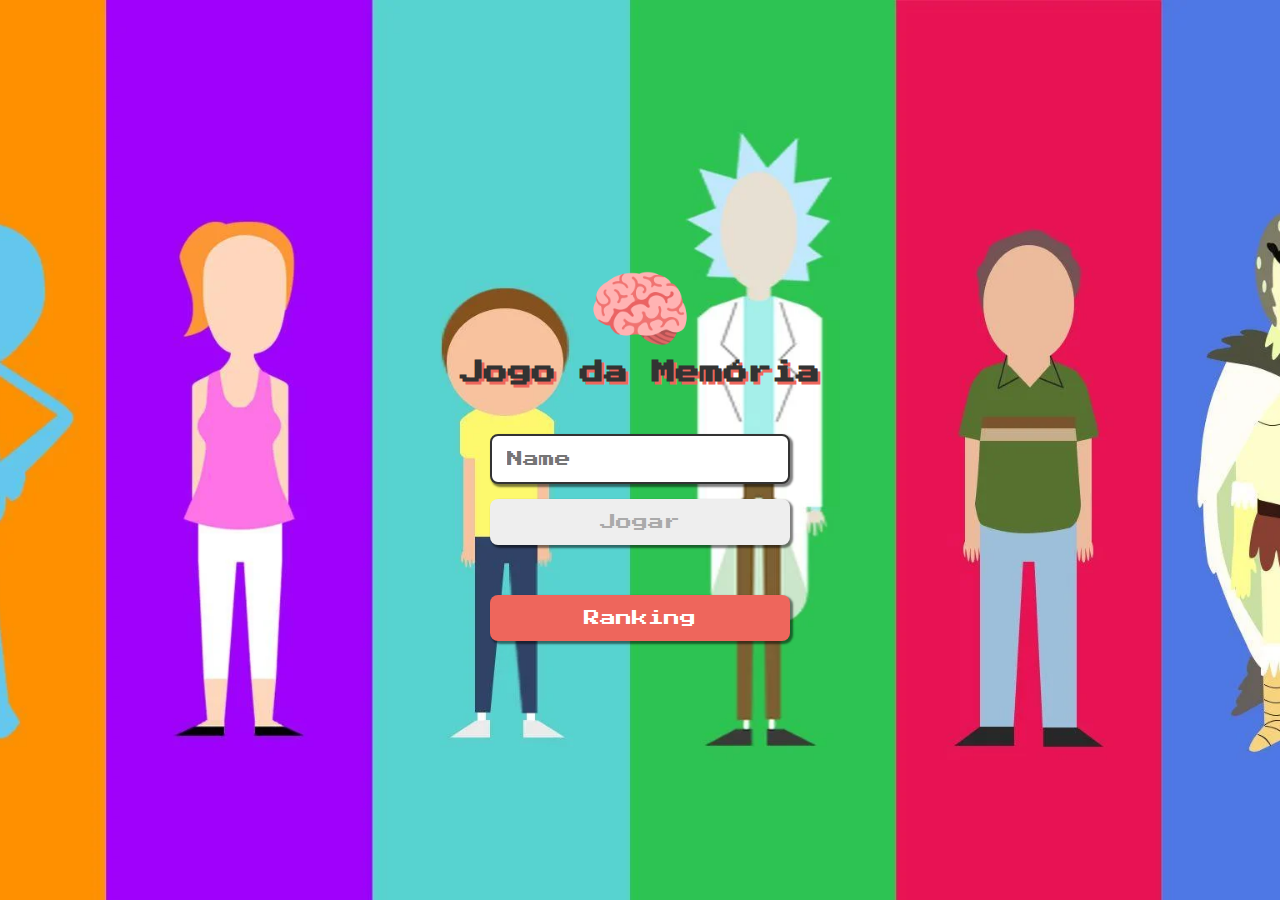
<file: index.html>
<!DOCTYPE html>
<html lang="pt-br">
  <head>
    <meta charset="UTF-8" />
    <meta name="viewport" content="width=device-width, initial-scale=1.0" />

    <link rel="stylesheet" href="./src/css/reset.css" />
    <link rel="stylesheet" href="./src/css/login.css" />
    <link
      rel="shortcut icon"
      href="./src/images/favicon.ico"
      type="image/x-icon"
    />

    <title>Jogo da Memória - Rick and Morty</title>
  </head>
  <body>
    <div class="container">
      <form action="" class="login-form">
        <div class="login-header">
          <img
            class="img-brain"
            src="./src/images/brain.png"
            alt="brain-icon"
          />
          <h1>Jogo da Memória</h1>
        </div>

        <input type="text" placeholder="Name" class="login-input" />
        <button type="submit" class="login-btn-submit" disabled>Jogar</button>
      </form>

      <button type="button" class="btn-score">Ranking</button>
    </div>
  </body>
  <script src="./src/js/login.js"></script>
</html>
</file>
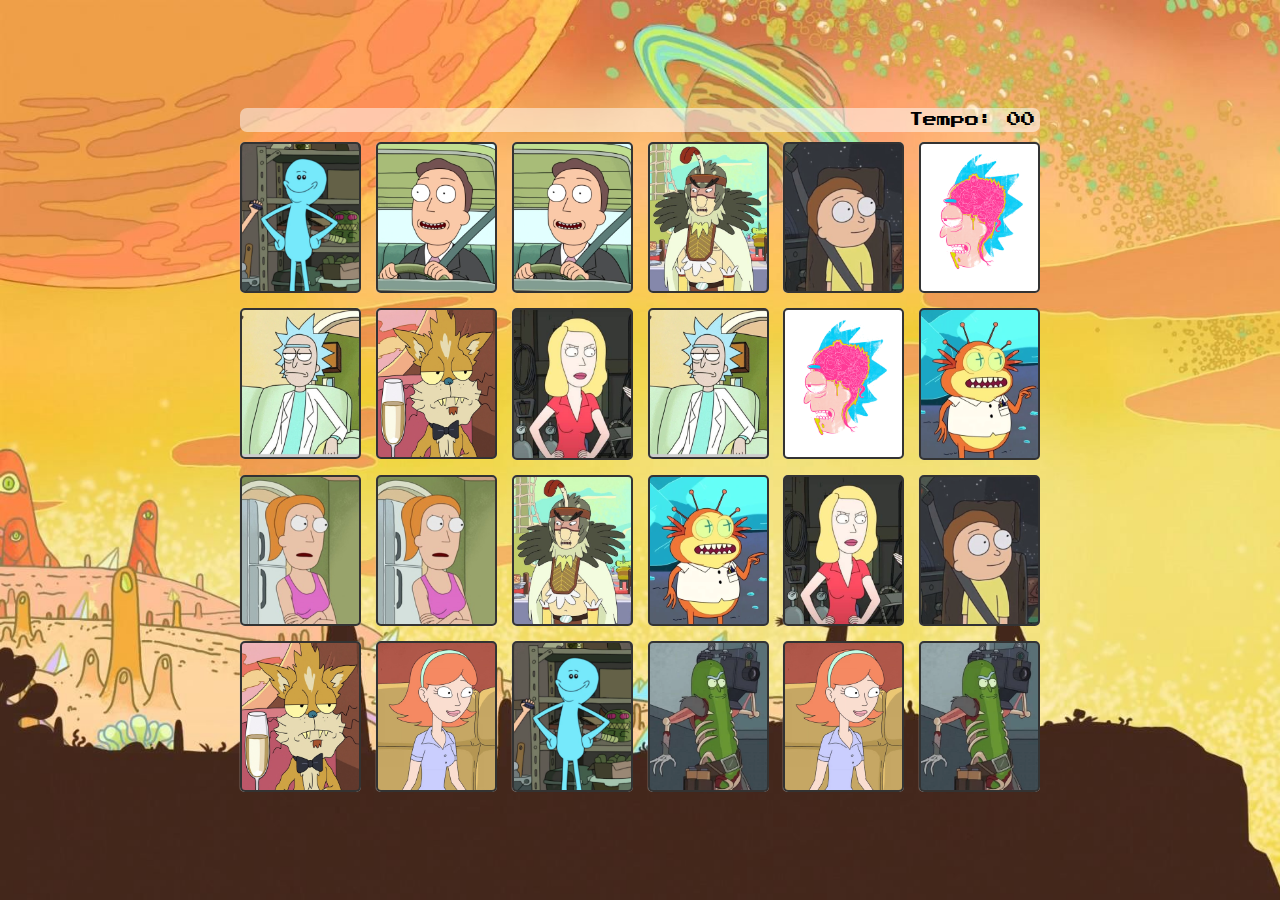
<file: src/pages/game.html>
<!DOCTYPE html>
<html lang="en">
<head>
    <meta charset="UTF-8">
    <meta name="viewport" content="width=device-width, initial-scale=1.0">

    <link rel="stylesheet" href="../css/reset.css">
    <link rel="stylesheet" href="../css/game.css">
    <link rel="shortcut icon" href="../images/favicon.ico" type="image/x-icon">

    <title>Memory Game - Rick and Morty</title>
</head>
<body>
    <main>
        <header>
            <span class="player"></span>
            <span>Tempo: <span class="time">00</span></span>
        </header>
        
        <div class="grid">
        </div>
    </main>

</body>
<script src="../js/game.js"></script>
</html>
</file>
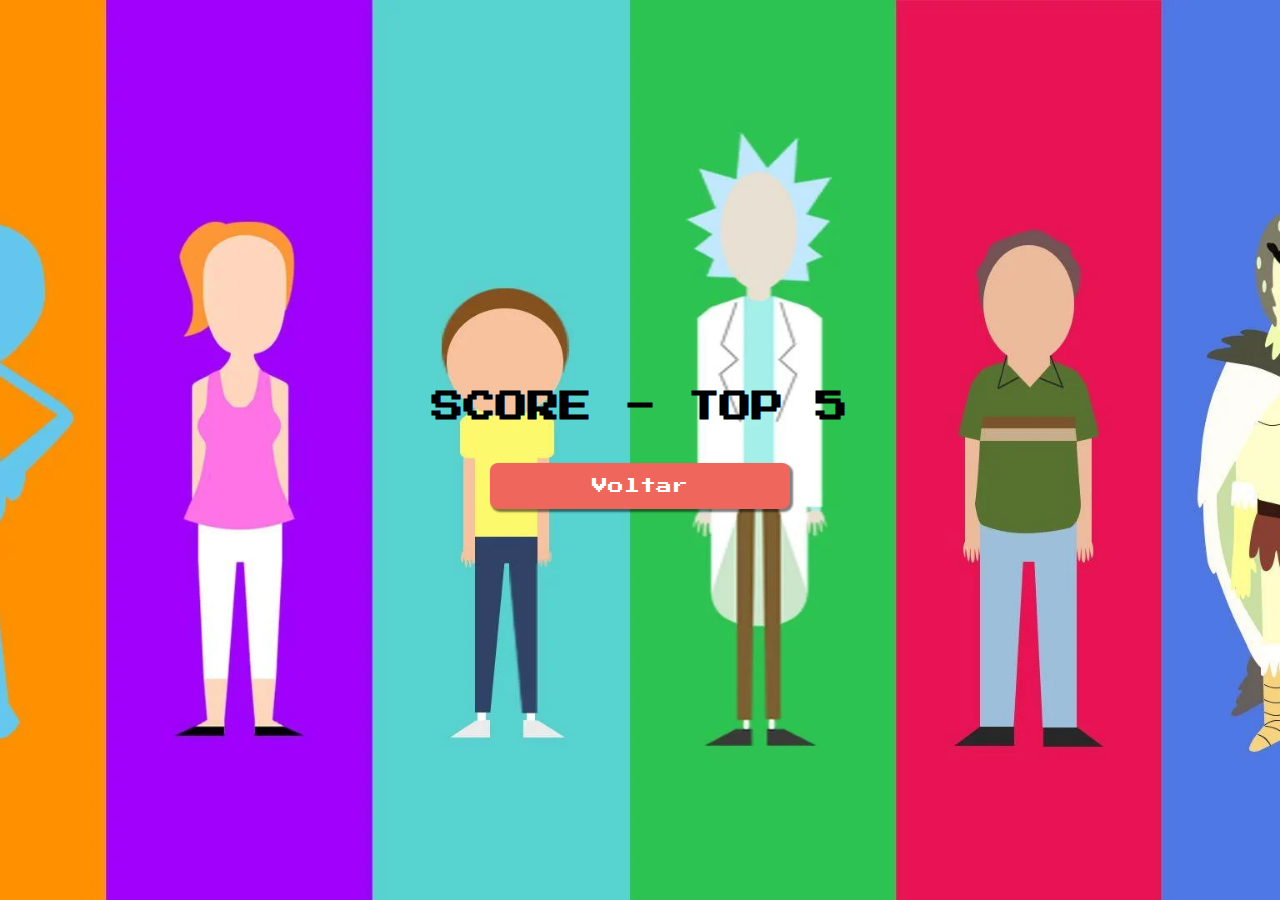
<file: src/pages/score.html>
<!DOCTYPE html>
<html lang="pt-br">
  <head>
    <meta charset="UTF-8" />
    <meta name="viewport" content="width=device-width, initial-scale=1.0" />

    <link rel="stylesheet" href="../css/reset.css" />
    <link rel="stylesheet" href="../css/score.css" />
    <link
      rel="shortcut icon"
      href="../images/favicon.ico"
      type="image/x-icon"
    />

    <title>Jogo da Memória - Rick and Morty</title>
  </head>
  <body>
    <h1>SCORE - TOP 5</h1>

    <div class="container-score">
      <p class="score-index">1</p>
      <p class="score-name">John</p>
      <p class="score-time">151</p>
    </div>

    <button class="btn-return">Voltar</button>
  </body>
  <script src="../js/score.js"></script>
</html>
</file>
<file: src/css/login.css>
body {
  background: url(../images/wallpaper-rickmorty.webp) no-repeat center;
  background-size: cover;
  height: 100vh;
  width: 100vw;
  display: flex;
  align-items: center;
  justify-content: center;
}

.container {
  display: flex;
  flex-direction: column;
  align-items: center;
  justify-content: center;
  height: 100%;
  width: 100%;
  max-width: 500px;
  gap: 50px;
}

.login-form {
  display: flex;
  flex-direction: column;
  align-items: center;
  justify-content: center;
}

.login-header {
  display: flex;
  align-items: center;
  flex-direction: column;
  justify-content: center;
  margin-bottom: 50px;
}

.img-brain {
  width: 100px;
}

.login-header h1 {
  color: #333;
  font-size: 1.5em;
  text-shadow: 3px 3px #ee665c;
  text-align: center;
}

.login-input {
  border: 2px solid #333;
  border-radius: 8px;
  color: #333;
  font-size: 1em;
  margin-bottom: 15px;
  max-width: 300px;
  width: 90%;
  outline: none;
  padding: 15px;
  box-shadow: 2px 2px 2px 1px rgba(0, 0, 0, 0.5);
  text-transform: capitalize;
}

.login-btn-submit {
  background-color: #ee665c;
  border-radius: 8px;
  color: #fff;
  cursor: pointer;
  font-size: 1em;
  padding: 15px;
  max-width: 300px;
  width: 90%;
  box-shadow: 2px 2px 2px 1px rgba(0, 0, 0, 0.5);
}

.login-btn-submit:disabled {
  background-color: #eee;
  color: #aaa;
  cursor: auto;
}

.btn-score {
  background-color: #ee665c;
  border-radius: 8px;
  color: #fff;
  cursor: pointer;
  font-size: 1em;
  padding: 15px;
  max-width: 300px;
  width: 90%;
  box-shadow: 2px 2px 2px 1px rgba(0, 0, 0, 0.5);
}
</file>
<file: src/css/game.css>
main {
  display: flex;
  flex-direction: column;
  width: 100%;
  min-height: 100vh;
  align-items: center;
  justify-content: center;
  padding: 10px 10px 10px;
  background-image: url(../images/bg.jpg);
  background-size: cover;
}

header {
  display: flex;
  align-items: center;
  justify-content: space-between;
  max-width: 800px;
  width: 100%;
  padding: 5px;
  margin: 0 0 10px;
  border-radius: 7px;
  background-color: rgba(255, 255, 255, 0.5);
  font-size: 0.9em;
  text-transform: capitalize;
}

.grid {
  display: grid;
  grid-template-columns: repeat(6, 1fr);
  gap: 15px;
  width: 100%;
  max-width: 800px;
  height: 100%;
  margin: 0 auto;
}

.card {
  aspect-ratio: 2/2.5;
  width: 100%;
  background-color: #cccccc;
  border-radius: 5px;
  position: relative;
  transition: all 400ms ease;
  transform-style: preserve-3d;
}

.face {
  width: 100%;
  height: 100%;
  position: absolute;
  background-size: cover;
  background-position: center;
  border-radius: 5px;
  border: 2px solid #333;
}

.front {
  transform: rotateY(180deg);
}

.back {
  background-image: url(../images/back.png);
  backface-visibility: hidden;
}

.reveal-card {
  transform: rotateY(180deg);
}

.disabled-card {
  filter: saturate(0);
  opacity: 0.5;
}

@media (max-width: 399px) {
  .grid {
    grid-template-columns: repeat(4, 1fr);
    gap: 5px;
  }

  .card {
    aspect-ratio: 2/2.3;
  }

  header {
    font-size: 0.7em;
  }
}

.container-buttons {
  display: flex;
  align-items: center;
  justify-content: center;
  gap: 20px;
  margin: 10px;
}

.btn-reset,
.btn-score,
.btn-change {
  background-color: #fff;
  border-radius: 8px;
  color: #000;
  cursor: pointer;
  font-size: 0.8em;
  padding: 15px;
  box-shadow: 2px 2px 2px 1px rgba(0, 0, 0, 0.5);
}

.btn-reset:hover,
.btn-score:hover,
.btn-change:hover {|
  background-color: #ee665c;
}
</file>
<file: src/css/score.css>
body {
  background: url(../images/wallpaper-rickmorty.webp) no-repeat center;
  background-size: cover;
  height: 100vh;
  width: 100vw;
  display: flex;
  flex-direction: column;
  align-items: center;
  justify-content: center;
}

.btn-return {
  background-color: #ee665c;
  border-radius: 8px;
  color: #fff;
  cursor: pointer;
  font-size: 1em;
  padding: 15px;
  max-width: 300px;
  width: 90%;
  box-shadow: 2px 2px 2px 1px rgba(0, 0, 0, 0.5);
}

.container-score {
  display: flex;
  flex-direction: column;
  gap: 20px;
  margin: 20px 0;
  width: 100%;
  max-width: 500px;
}

.score-row {
  display: grid;
  grid-template-columns: repeat(3, 1fr);
  align-items: center;
  justify-items: center;
  padding: 10px;
  background-color: #f4f4f4;
  border-radius: 8px;
  height: 50px;
  width: 100%;
}

.score-index,
.score-name,
.score-time {
  font-size: 1.2em;
  text-transform: capitalize;
}
</file>
